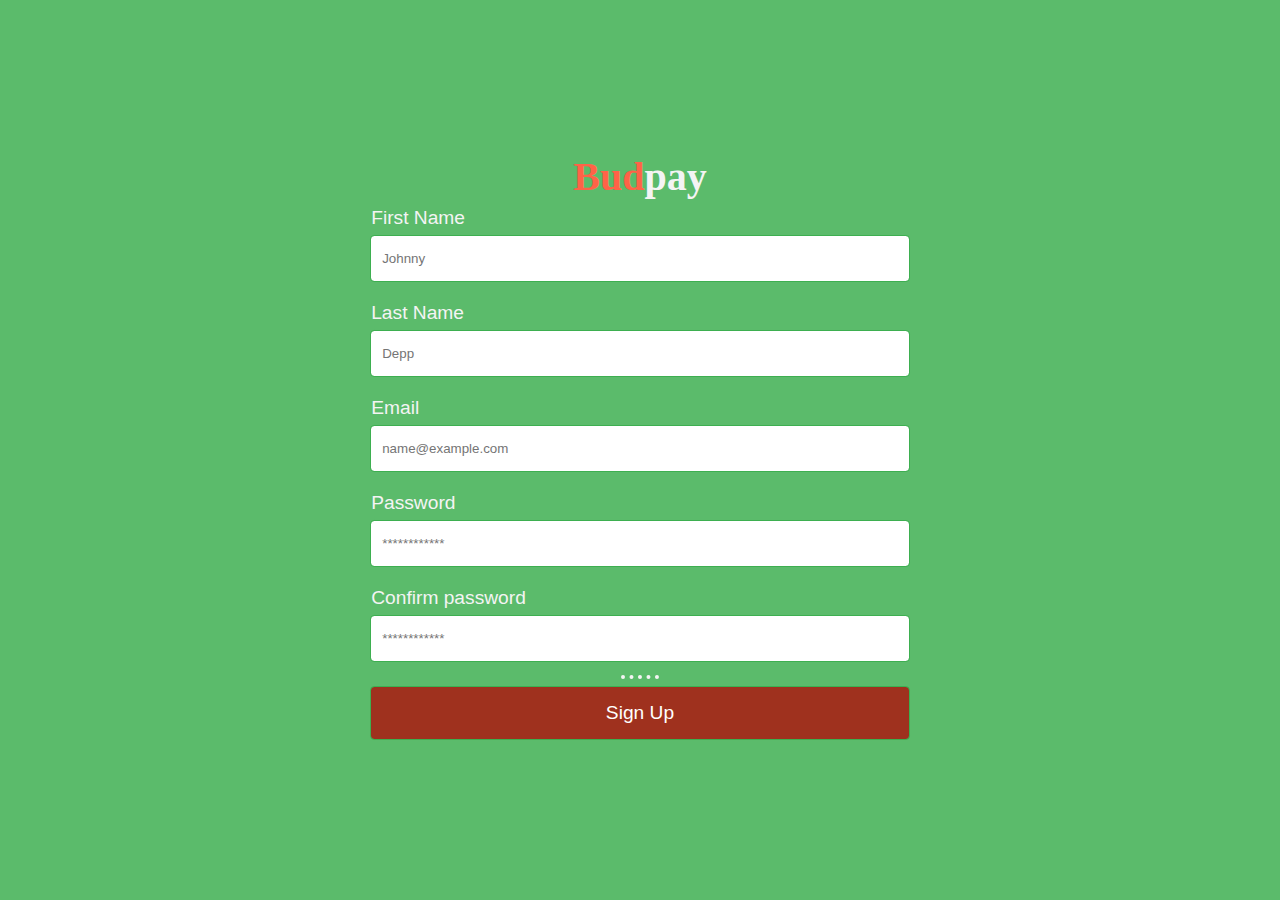
<file: index.html>
<!DOCTYPE html>
<html lang="en">
  <head>
    <meta charset="UTF-8" />
    <meta name="viewport" content="width=device-width, initial-scale=1.0" />
    <title>Form | Local Storage</title>
    <link rel="stylesheet" href="style.css" />
  </head>
  <body>
    <main class="main">
      <h3><span>Bud</span>pay</h3>
      <form id="form" class="signup" onsubmit="signUp(event)">
        <label for="fname">First Name</label>
        <input type="text" name="fname" id="fname" placeholder="Johnny" />
        <label for="fname">Last Name</label>
        <input type="text" name="lname" id="lname" placeholder="Depp" />
        <label for="fname">Email</label>
        <input
          type="text"
          name="email"
          id="email"
          placeholder="name@example.com"
        />
        <label for="fname">Password</label>
        <input
          type="password"
          name="password"
          id="password"
          placeholder="************"
        />
        <label for="fname">Confirm password</label>
        <input
          type="password"
          name="confirm"
          id="confirm"
          placeholder="************"
        />
        <hr />
        <input
          type="submit"
          value="Sign Up"
          id="submit"
          class="submit"
          onclick="signUp()"
        />
      </form>
    </main>

    <script src="main.js"></script>
  </body>
</html>
</file>
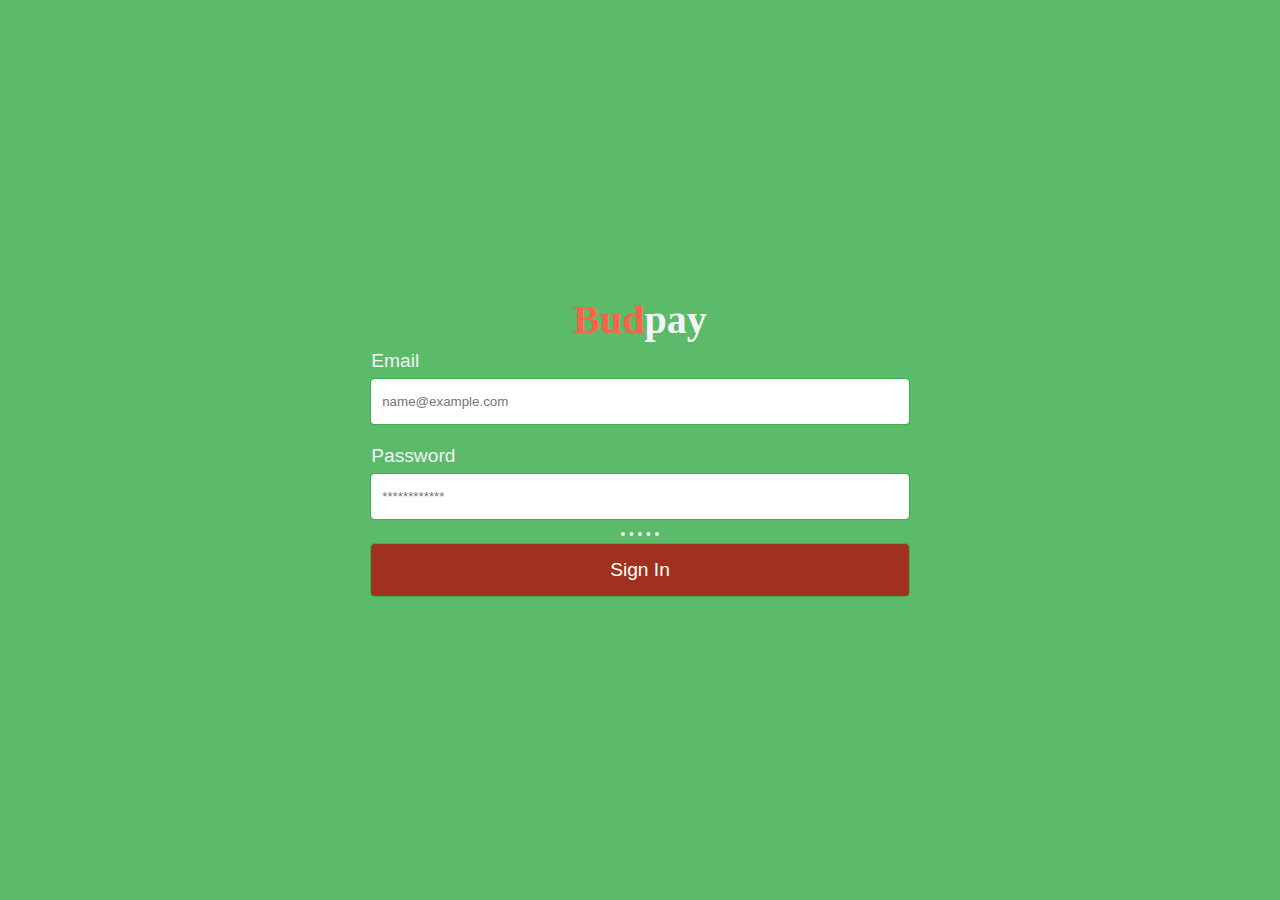
<file: signIn.html>
<!DOCTYPE html>
<html lang="en">
  <head>
    <meta charset="UTF-8" />
    <meta name="viewport" content="width=device-width, initial-scale=1.0" />
    <title>Document</title>
    <link rel="stylesheet" href="style.css" />
  </head>
  <body>
    <main class="main">
      <h3><span>Bud</span>pay</h3>
      <form id="form" class="signup sign-in">
        <label for="fname">Email</label>
        <input
          type="text"
          name="email"
          id="loginEmail"
          placeholder="name@example.com"
        />
        <label for="fname">Password</label>
        <input
          type="password"
          name="password"
          id="loginPassword"
          placeholder="************"
        />
        <hr />
        <input
          type="submit"
          value="Sign In"
          id="Loginsubmit"
          class="submit"
          onclick="login(event)"
        />
      </form>
    </main>
    <script src="main.js"></script>
  </body>
</html>
</file>
<file: style.css>
* {
  margin: 0;
  padding: 0;
  box-sizing: border-box;
}

body {
  height: 100vh;
  background: #36ac4ad0;
  font-family: "Segoe UI", Tahoma, Geneva, Verdana, sans-serif;
  font-size: 1.2rem;
  color: #f4f4f4;
  display: flex;
  justify-content: center;
  align-items: center;
}
h3 {
  font-family: cursive;
  text-align: center;
  font-size: 2.5rem;
}
span {
  color: #ff6347;
  text-align: center;
}
.main {
  width: 60%;
  border-radius: 15px;
}
.signup {
  width: 70%;
  margin: 0 auto;
  border-radius: 0.5rem;
}
.signup label {
  display: block;
  margin: 0.45rem 0;
}
.signup input {
  width: 100%;
  padding: 0.75rem 0.5rem;
  border: 3px solid transparent;
  outline: solid 0.5px #36ac4ad0;
  border-radius: 0.2rem;
  margin-bottom: 0.85rem;
}
.signup .submit {
  margin: 0.5rem auto;
  background: #9f311e;
  color: #fff;
  font-size: 1.2rem;
}
.signup input:hover {
  border-bottom: 3px solid #ff6347;
  border-radius: 0.2rem;
}
.signup .submit:hover {
  border-bottom: 3px solid transparent;
  background: #ff6347;
}
.signup hr {
  border: none;
  border-bottom: 4px dotted #f4f4f4;
  width: 7%;
  margin: 0 auto;
}
</file>
